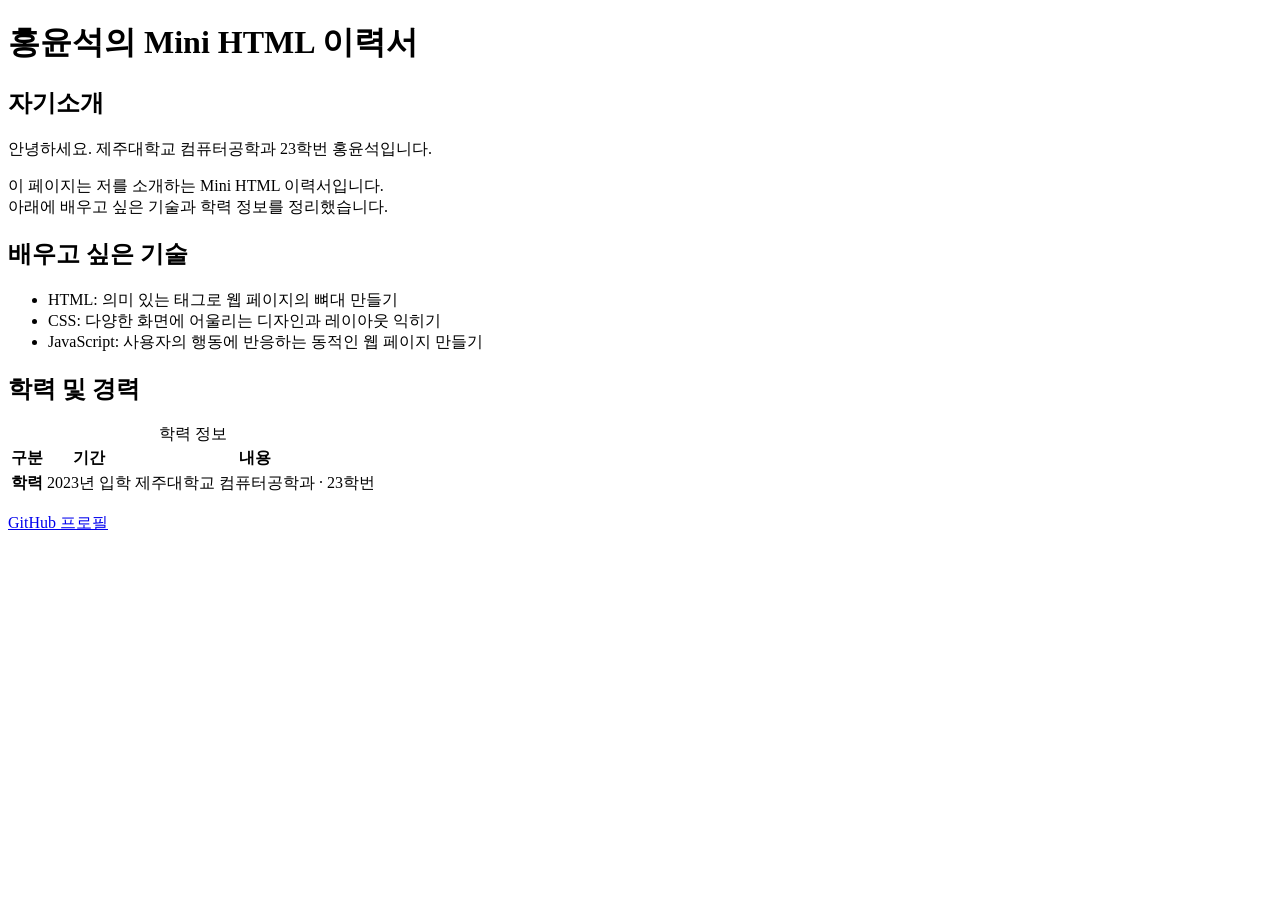
<file: index.html>
<!DOCTYPE html>
<html lang="ko">
<head><meta charset="UTF-8"><meta name="viewport" content="width=device-width, initial-scale=1.0"><meta http-equiv="refresh" content="0; url=week2/"><title>Mini 이력서</title></head>
<body><p><a href="week2/">Mini 이력서 보기</a></p></body>
</html>
</file>
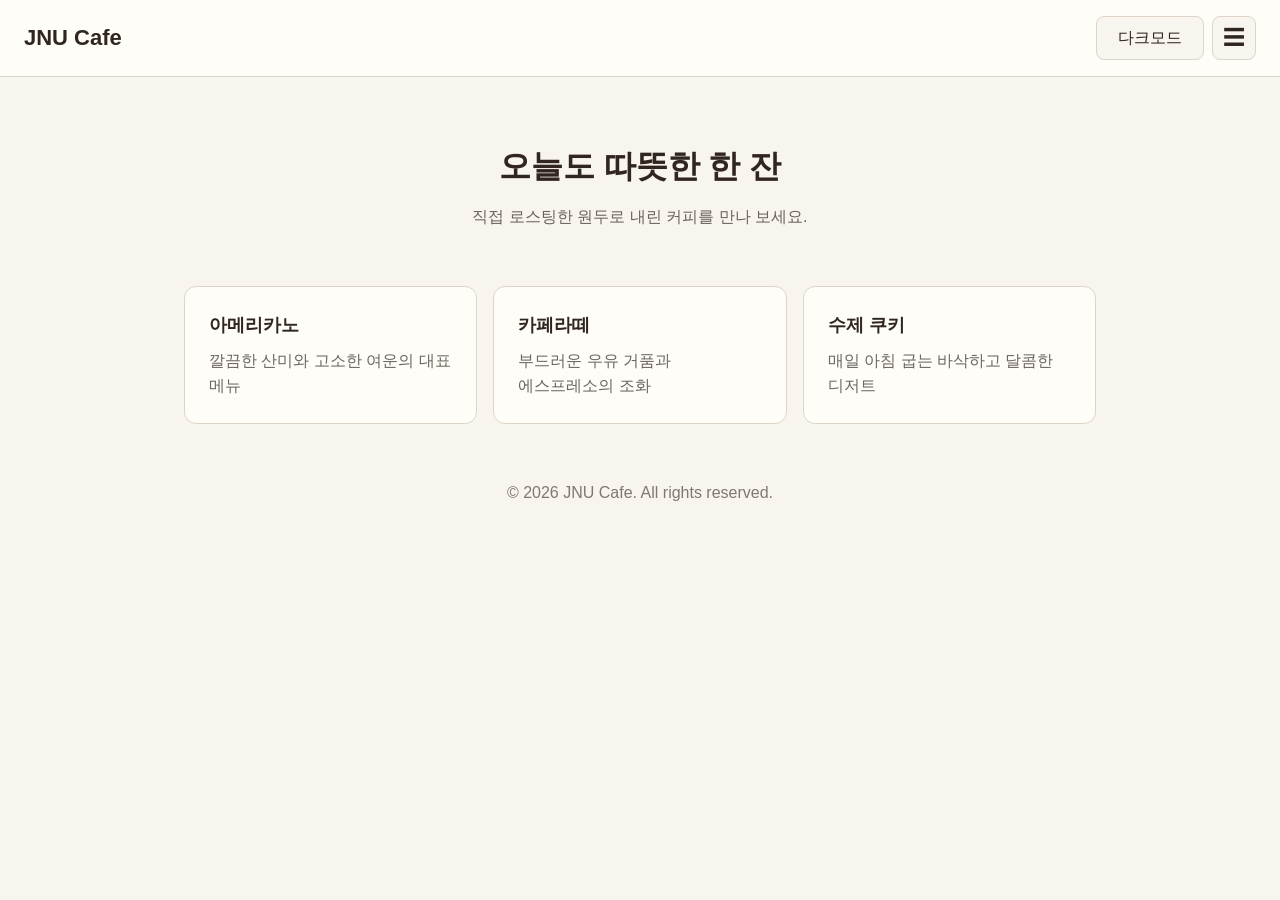
<file: week10/index.html>
<!DOCTYPE html>
<html lang="ko">
<head>
  <meta charset="UTF-8">
  <meta name="viewport" content="width=device-width, initial-scale=1.0">
  <title>10주차 실습 미션 - 햄버거 메뉴 · 다크모드 버튼</title>

  <style>
    /* ===== 기본 스타일 (수정 금지) ===== */
    * { margin: 0; padding: 0; box-sizing: border-box; }

    body {
      font-family: 'Noto Sans KR', sans-serif;
      line-height: 1.6;
      word-break: keep-all;
      background: var(--bg);
      color: var(--text);
    }

    ul { list-style: none; }
    a { color: inherit; text-decoration: none; }

    .header {
      display: flex;
      flex-wrap: wrap;
      align-items: center;
      justify-content: space-between;
      padding: 16px 24px;
      background: var(--card);
      border-bottom: 1px solid var(--border);
    }
    .logo { font-size: 22px; font-weight: 700; }
    .header-right { display: flex; align-items: center; gap: 8px; }
    .gnb { flex-basis: 100%; }

    .hero { padding: 64px 24px 32px; text-align: center; }
    .hero h1 { font-size: 32px; margin-bottom: 12px; }
    .hero p { opacity: 0.7; }

    .card-list {
      display: grid;
      grid-template-columns: repeat(auto-fit, minmax(240px, 1fr));
      gap: 16px;
      max-width: 960px;
      margin: 0 auto;
      padding: 24px;
    }
    .card {
      padding: 24px;
      background: var(--card);
      border: 1px solid var(--border);
      border-radius: 12px;
    }
    .card h2 { font-size: 18px; margin-bottom: 8px; }
    .card p { opacity: 0.7; }

    .footer { padding: 32px 24px; text-align: center; opacity: 0.6; }


    /* ===== 여기부터 실습 과제 작성 ===== */

    /* [미션 1-2] 햄버거 메뉴 CSS
       - .menu-btn : 메뉴 버튼 스타일
       - .gnb : 평소에는 숨김
       - .gnb.open : open 클래스가 붙으면 표시 */
    .menu-btn,
    .theme-btn {
      min-height: 44px;
      border: 1px solid var(--border);
      border-radius: 8px;
      background: var(--bg);
      color: var(--text);
      font: inherit;
      cursor: pointer;
    }

    .menu-btn {
      min-width: 44px;
      font-size: 22px;
      line-height: 1;
    }

    .gnb { display: none; }
    .gnb.open { display: block; margin-top: 12px; }

    .gnb ul {
      display: flex;
      flex-wrap: wrap;
      gap: 8px;
    }

    .gnb a {
      display: flex;
      align-items: center;
      min-height: 44px;
      padding: 0 12px;
      border-radius: 8px;
    }

    .gnb a:not([href]) { opacity: 0.65; }

    .menu-btn:hover,
    .theme-btn:hover,
    .gnb a[href]:hover {
      background: var(--border);
    }

    .menu-btn:focus-visible,
    .theme-btn:focus-visible,
    .gnb a:focus-visible {
      outline: 2px solid currentColor;
      outline-offset: 2px;
    }

    /* [미션 2-2] 다크모드 CSS
       - :root : 변수 정의 (--bg, --card, --text, --border) 라이트 색상
       - body.dark-mode : 같은 변수의 다크 색상으로 덮어쓰기
       - .theme-btn : 다크모드 버튼 스타일 */
    :root {
      --bg: #f8f5ef;
      --card: #fffdf8;
      --text: #30251f;
      --border: #dfd4c8;
    }

    body.dark-mode {
      --bg: #1c1714;
      --card: #27201b;
      --text: #f6ede1;
      --border: #4d4037;
    }

    .theme-btn {
      min-width: 108px;
      padding: 0 12px;
    }
  </style>
</head>
<body>

  <header class="header">
    <a class="logo" href="#">JNU Cafe</a>

    <div class="header-right">
      <!-- [미션 2-1] 다크모드 버튼 HTML (class="theme-btn", 문구: 다크모드) -->
      <button type="button" class="theme-btn">다크모드</button>

      <!-- [미션 1-1] 햄버거 메뉴 버튼 HTML (class="menu-btn", 문구: ☰ 문자를 복사해서 사용) -->
      <button type="button" class="menu-btn" aria-label="메뉴" aria-controls="main-menu" aria-expanded="false">☰</button>
    </div>

    <!-- [미션 1-1] 메뉴 nav HTML (class="gnb", 메뉴 4개: 홈 · 메뉴 · 매장 안내 · 문의) -->
    <nav class="gnb" id="main-menu" aria-label="주 메뉴">
      <ul>
        <li><a href="#">홈</a></li>
        <li><a href="#menu">메뉴</a></li>
        <li><a>매장 안내</a></li>
        <li><a>문의</a></li>
      </ul>
    </nav>
  </header>

  <main>
    <section class="hero">
      <h1>오늘도 따뜻한 한 잔</h1>
      <p>직접 로스팅한 원두로 내린 커피를 만나 보세요.</p>
    </section>

    <div class="card-list" id="menu">
      <article class="card">
        <h2>아메리카노</h2>
        <p>깔끔한 산미와 고소한 여운의 대표 메뉴</p>
      </article>
      <article class="card">
        <h2>카페라떼</h2>
        <p>부드러운 우유 거품과 에스프레소의 조화</p>
      </article>
      <article class="card">
        <h2>수제 쿠키</h2>
        <p>매일 아침 굽는 바삭하고 달콤한 디저트</p>
      </article>
    </div>
  </main>

  <footer class="footer">
    <p>&copy; 2026 JNU Cafe. All rights reserved.</p>
  </footer>


  <script>
    /* ===== 여기부터 실습 과제 작성 ===== */

    /* [미션 1-3] 햄버거 메뉴 JS
       - 메뉴 버튼과 .gnb 요소를 변수에 저장
       - 버튼을 클릭하면 .gnb 에 open 클래스 켜기/끄기 */
    const menuButton = document.querySelector('.menu-btn');
    const gnb = document.querySelector('.gnb');

    menuButton.addEventListener('click', () => {
      const isOpen = gnb.classList.toggle('open');
      menuButton.setAttribute('aria-expanded', String(isOpen));
    });

    /* [미션 2-3] 다크모드 버튼 JS
       - 다크모드 버튼을 변수에 저장
       - 버튼을 클릭하면 body 에 dark-mode 클래스 켜기/끄기
       - 현재 모드에 맞게 버튼 문구 바꾸기 (다크모드 ↔ 라이트모드) */
    const themeButton = document.querySelector('.theme-btn');

    themeButton.addEventListener('click', () => {
      const isDarkMode = document.body.classList.toggle('dark-mode');
      themeButton.textContent = isDarkMode ? '라이트모드' : '다크모드';
    });
  </script>
</body>
</html>
</file>
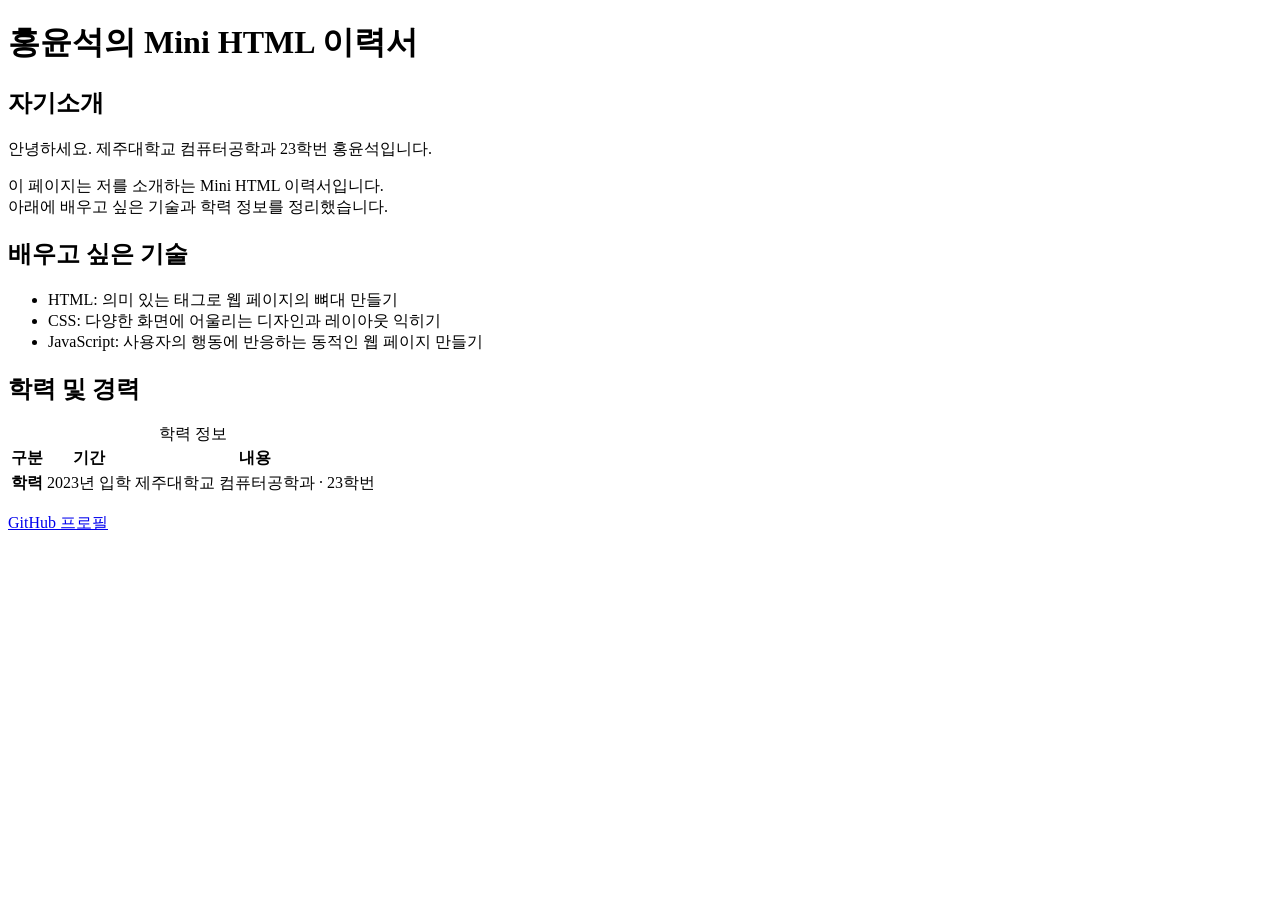
<file: week2/index.html>
<!DOCTYPE html>
<html lang="ko">
<head>
  <meta charset="UTF-8">
  <meta name="viewport" content="width=device-width, initial-scale=1.0">
  <meta name="description" content="홍윤석의 Mini HTML 이력서">
  <title>홍윤석 | Mini HTML 이력서</title>
</head>
<body>
  <h1>홍윤석의 Mini HTML 이력서</h1>

  <h2>자기소개</h2>
  <p>안녕하세요. 제주대학교 컴퓨터공학과 23학번 홍윤석입니다.</p>
  <p>이 페이지는 저를 소개하는 Mini HTML 이력서입니다.<br>아래에 배우고 싶은 기술과 학력 정보를 정리했습니다.</p>

  <h2>배우고 싶은 기술</h2>
  <ul>
    <li>HTML: 의미 있는 태그로 웹 페이지의 뼈대 만들기</li>
    <li>CSS: 다양한 화면에 어울리는 디자인과 레이아웃 익히기</li>
    <li>JavaScript: 사용자의 행동에 반응하는 동적인 웹 페이지 만들기</li>
  </ul>

  <h2>학력 및 경력</h2>
  <table>
    <caption>학력 정보</caption>
    <thead>
      <tr>
        <th scope="col">구분</th>
        <th scope="col">기간</th>
        <th scope="col">내용</th>
      </tr>
    </thead>
    <tbody>
      <tr>
        <th scope="row">학력</th>
        <td>2023년 입학</td>
        <td>제주대학교 컴퓨터공학과 · 23학번</td>
      </tr>
    </tbody>
  </table>

  <p><a href="https://github.com/winstar0070">GitHub 프로필</a></p>
</body>
</html>
</file>
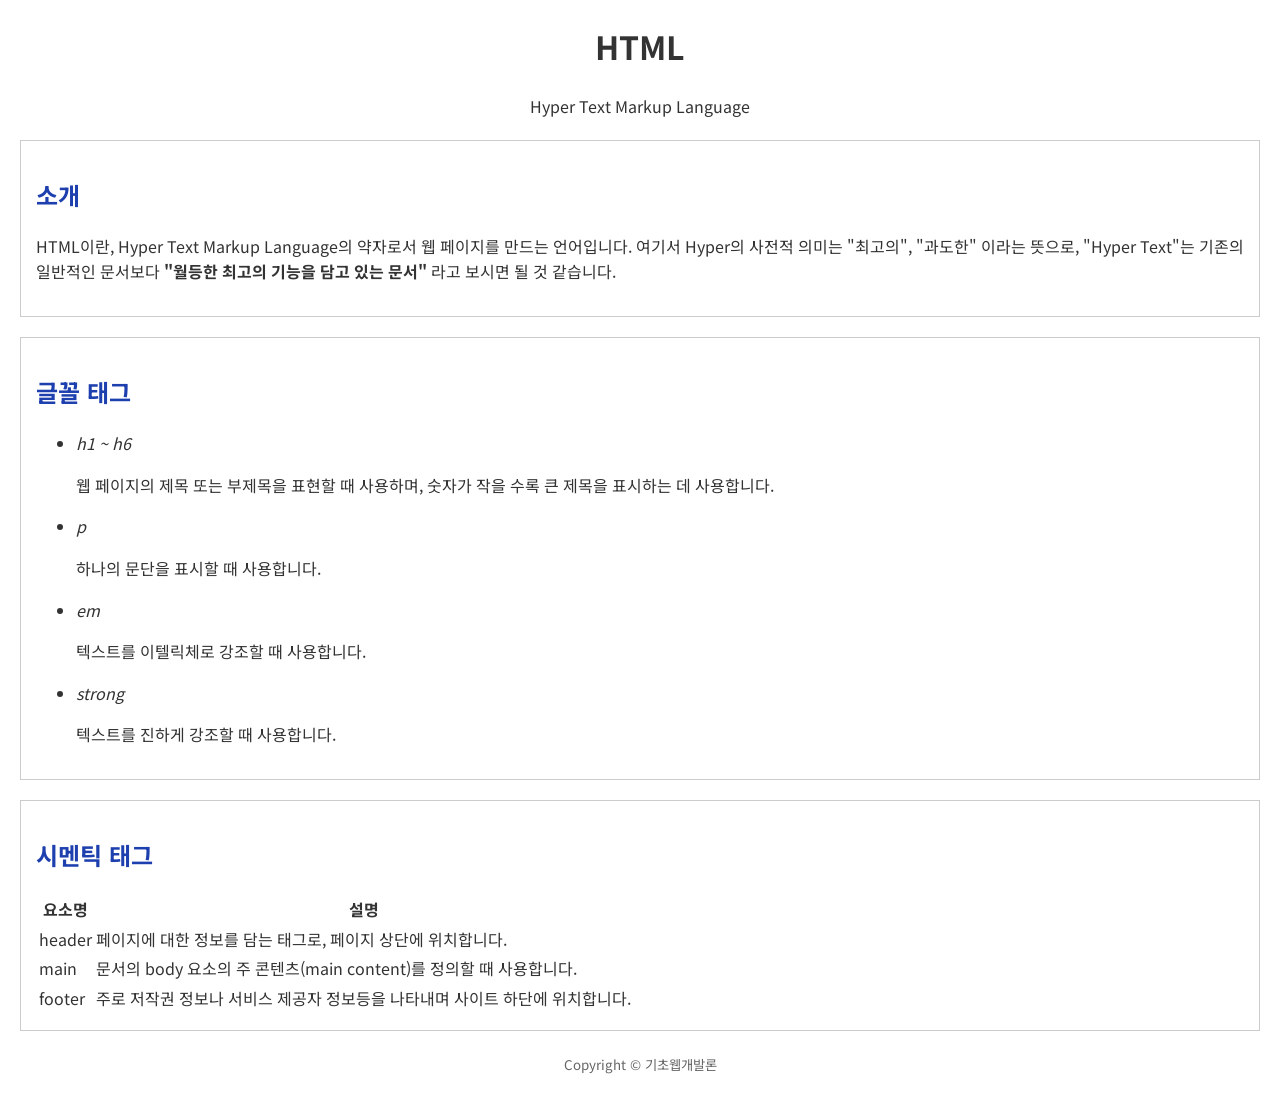
<file: week4/index.html>
<!doctype html>
<html lang="ko">
  <head>
    <meta charset="UTF-8">
    <meta name="viewport" content="width=device-width, initial-scale=1.0">
    <title>나만의 프로필 카드 - Week 4</title>
    <!-- Google Fonts -->
    <link rel="preconnect" href="https://fonts.googleapis.com">
    <link rel="preconnect" href="https://fonts.gstatic.com" crossorigin>
    <link href="https://fonts.googleapis.com/css2?family=Noto+Sans+KR:wght@100..900&amp;display=swap" rel="stylesheet">
    <!-- Internal Style Sheet -->
    <style>
      /* 기본 선택자와 폰트·텍스트 속성 5가지 */
      body {
        margin: 20px;
        font-family: "Noto Sans KR", sans-serif;
        font-size: 16px;
        font-weight: 400;
        line-height: 1.6;
        color: #333;
      }

      /* 클래스 선택자 3개 */
      .page-header {
        text-align: center;
      }

      /* 박스 모델 */
      .card {
        margin: 20px 0;
        padding: 15px;
        border: 1px solid #ccc;
      }

      .page-footer {
        color: #666;
        text-align: center;
      }

      /* 결합 선택자: 자식 선택자 */
      .card > h2 {
        color: #1e40af;
      }
    </style>
    
  </head>
  <body>
    <header class="page-header">
      <h1>HTML</h1>
      <span>Hyper Text Markup Language</span>
    </header>
    <main>
      <section class="card">
        <h2>소개</h2>
        <p>
          HTML이란, Hyper Text Markup Language의 약자로서 웹 페이지를 만드는
          언어입니다. 여기서 Hyper의 사전적 의미는 "최고의", "과도한" 이라는
          뜻으로, "Hyper Text"는 기존의 일반적인 문서보다
          <strong>"월등한 최고의 기능을 담고 있는 문서"</strong> 라고 보시면 될
          것 같습니다.
        </p>
      </section>

      <section class="card">
        <h2>글꼴 태그</h2>
        <ul>
          <li>
            <em>h1 ~ h6</em>
            <p>
              웹 페이지의 제목 또는 부제목을 표현할 때 사용하며, 숫자가 작을
              수록 큰 제목을 표시하는 데 사용합니다.
            </p>
          </li>
          <li>
            <em>p</em>
            <p>하나의 문단을 표시할 때 사용합니다.</p>
          </li>
          <li>
            <em>em</em>
            <p>텍스트를 이텔릭체로 강조할 때 사용합니다.</p>
          </li>
          <li>
            <em>strong</em>
            <p>텍스트를 진하게 강조할 때 사용합니다.</p>
          </li>
        </ul>
      </section>

      <section class="card">
        <h2>시멘틱 태그</h2>
        <table>
          <thead>
            <tr>
              <th scope="col">요소명</th>
              <th scope="col">설명</th>
            </tr>
          </thead>
          <tbody>
            <tr>
              <td>header</td>
              <td>
                페이지에 대한 정보를 담는 태그로, 페이지 상단에 위치합니다.
              </td>
            </tr>
            <tr>
              <td>main</td>
              <td>
                문서의 body 요소의 주 콘텐츠(main content)를 정의할 때
                사용합니다.
              </td>
            </tr>
            <tr>
              <td>footer</td>
              <td>
                주로 저작권 정보나 서비스 제공자 정보등을 나타내며 사이트 하단에
                위치합니다.
              </td>
            </tr>
          </tbody>
        </table>
      </section>
    </main>
    <footer class="page-footer">
      <small>Copyright &copy; 기초웹개발론</small>
    </footer>
  </body>
</html>
</file>
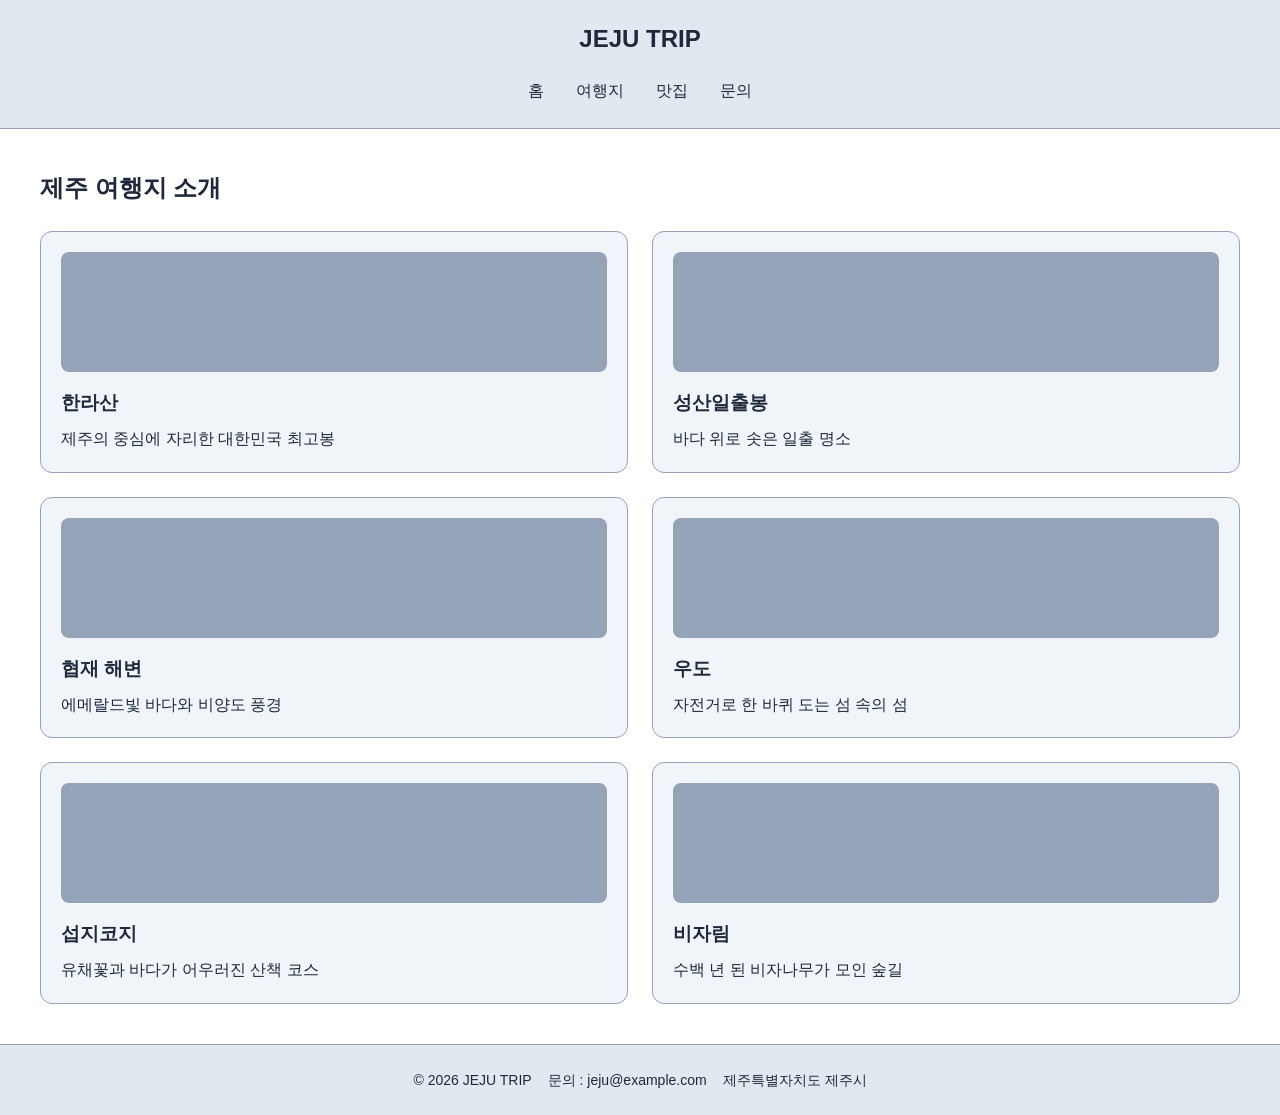
<file: week8/index.html>
<!DOCTYPE html>
<html lang="ko">
<head>
  <meta charset="UTF-8">
  <meta name="viewport" content="width=device-width, initial-scale=1.0">

  <title>제주 여행지 소개</title>

  <style>
    /* ============================================================
        기본 스타일 - 이 영역은 수정하지 않습니다
       ============================================================ */
    * { margin: 0; padding: 0; box-sizing: border-box; }

    body {
      font-family: "Noto Sans KR", "Malgun Gothic", sans-serif;
      font-size: 16px;
      line-height: 1.6;
    }

    header {
      padding: 20px 40px;
      border-bottom: 1px solid #94a3b8;
    }
    .logo { font-size: 24px; }
    .menu { list-style: none; }
    .menu li { padding: 4px 12px; }
    .menu a { color: inherit; text-decoration: none; }

    main { padding: 40px; }
    main h2 { margin-bottom: 24px; }

    .card-list { list-style: none; }
    .card {
      padding: 20px;
      border: 1px solid #94a3b8;
      border-radius: 12px;
    }
    .thumb {
      height: 120px;
      margin-bottom: 16px;
      border-radius: 8px;
      background: #94a3b8;
    }
    .card h3 { margin-bottom: 8px; }

    footer {
      padding: 24px 40px;
      border-top: 1px solid #94a3b8;
      font-size: 14px;
    }


    /* ============================================================
        여기부터 실습 과제 작성 ( 적용 값은 JNUclass 과제 안내 확인 )
      ============================================================ */

    /* [flex 레이아웃] body, main */
    :root {
      color-scheme: light;
      --bg: #ffffff;
      --text: #1e293b;
      --header-footer-bg: #e2e8f0;
      --card-bg: #f1f5f9;
    }

    body {
      display: flex;
      flex-direction: column;
      min-height: 100vh;
      background-color: var(--bg);
      color: var(--text);
    }

    main { flex: 1; }

    header, footer { background-color: var(--header-footer-bg); }
    .card { background-color: var(--card-bg); }

    /* [PC 기준] GNB ( .menu ), 카드 그리드 ( .card-list ), 푸터 ( footer ) */
    header {
      display: flex;
      align-items: center;
      justify-content: space-between;
      gap: 24px;
    }

    .menu {
      display: flex;
      flex-direction: row;
      flex-wrap: wrap;
      font-size: 18px;
      gap: 16px;
    }

    .card-list {
      display: grid;
      grid-template-columns: repeat(3, minmax(0, 1fr));
      gap: 24px;
    }

    footer {
      display: flex;
      flex-direction: row;
      flex-wrap: wrap;
      justify-content: space-between;
      gap: 16px;
    }


    /* [태블릿] 미디어 쿼리 (중단점) 및 디자인 적용 */
    @media screen and (max-width: 1439px) {
      header {
        flex-direction: column;
        gap: 16px;
      }

      .menu {
        font-size: 16px;
        gap: 8px;
      }

      .card-list {
        grid-template-columns: repeat(2, minmax(0, 1fr));
      }

      footer {
        justify-content: center;
        text-align: center;
      }
    }


    /* [모바일] 미디어 쿼리 (중단점) 및 디자인 적용 */
    @media screen and (max-width: 767px) {
      header, main, footer { padding: 20px; }

      .menu {
        flex-direction: column;
        font-size: 14px;
        align-items: center;
      }

      .card-list {
        grid-template-columns: minmax(0, 1fr);
        gap: 16px;
      }

      footer {
        flex-direction: column;
        align-items: center;
        gap: 8px;
      }
    }


    /* [다크모드] 미디어 쿼리 및 CSS 변수 방식 적용 */
    @media (prefers-color-scheme: dark) {
      :root {
        color-scheme: dark;
        --bg: #0f172a;
        --text: #e2e8f0;
        --header-footer-bg: #334155;
        --card-bg: #1e293b;
      }
    }


  </style>
</head>
<body>

  <header>
    <h1 class="logo">JEJU TRIP</h1>
    <nav>
      <ul class="menu">
        <li><a href="#">홈</a></li>
        <li><a href="#">여행지</a></li>
        <li><a href="#">맛집</a></li>
        <li><a href="#">문의</a></li>
      </ul>
    </nav>
  </header>

  <main>
    <h2>제주 여행지 소개</h2>
    <ul class="card-list">
      <li class="card">
        <div class="thumb"></div>
        <h3>한라산</h3>
        <p>제주의 중심에 자리한 대한민국 최고봉</p>
      </li>
      <li class="card">
        <div class="thumb"></div>
        <h3>성산일출봉</h3>
        <p>바다 위로 솟은 일출 명소</p>
      </li>
      <li class="card">
        <div class="thumb"></div>
        <h3>협재 해변</h3>
        <p>에메랄드빛 바다와 비양도 풍경</p>
      </li>
      <li class="card">
        <div class="thumb"></div>
        <h3>우도</h3>
        <p>자전거로 한 바퀴 도는 섬 속의 섬</p>
      </li>
      <li class="card">
        <div class="thumb"></div>
        <h3>섭지코지</h3>
        <p>유채꽃과 바다가 어우러진 산책 코스</p>
      </li>
      <li class="card">
        <div class="thumb"></div>
        <h3>비자림</h3>
        <p>수백 년 된 비자나무가 모인 숲길</p>
      </li>
    </ul>
  </main>

  <footer>
    <p>© 2026 JEJU TRIP</p>
    <p>문의 : jeju@example.com</p>
    <p>제주특별자치도 제주시</p>
  </footer>

</body>
</html>
</file>
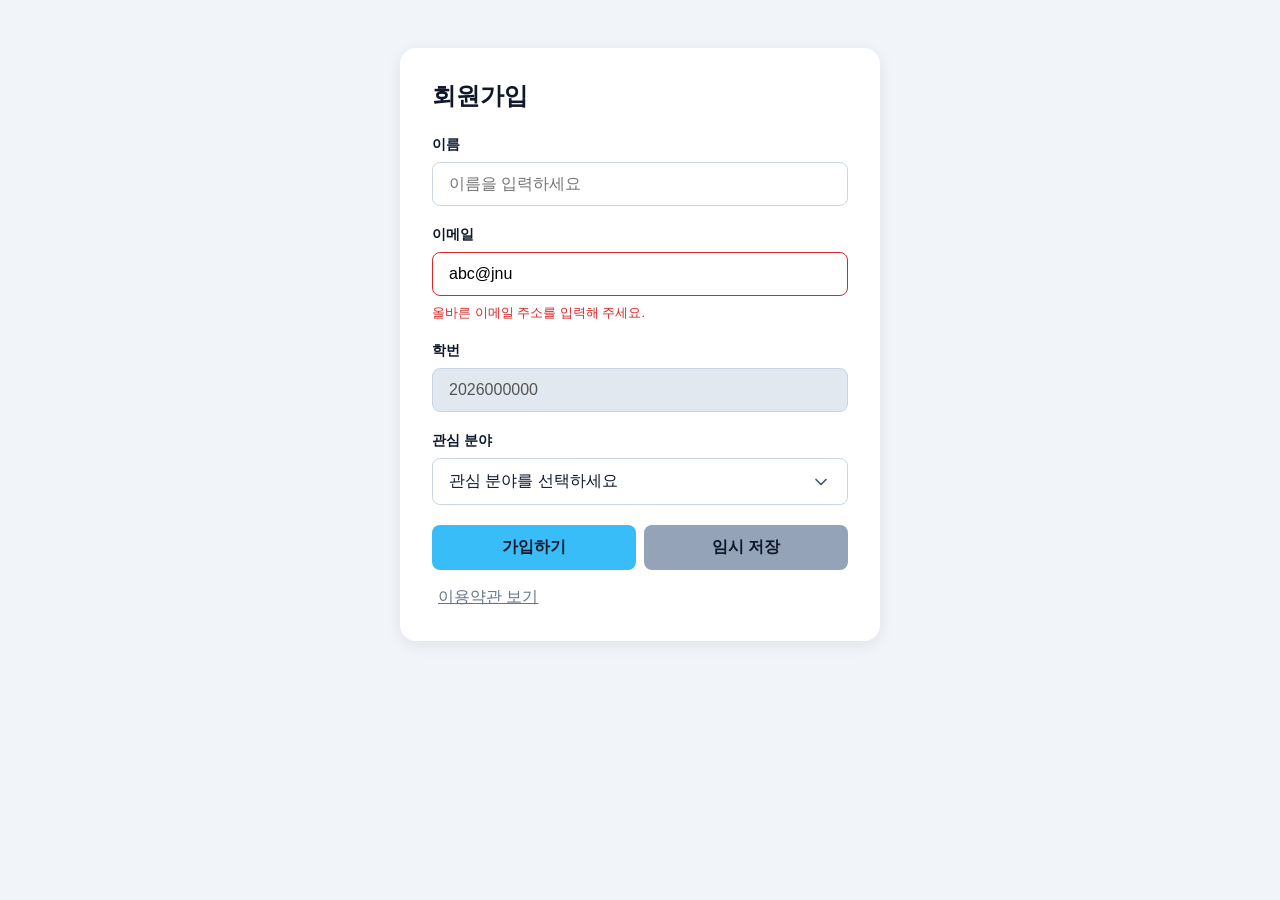
<file: week9/index.html>
<!DOCTYPE html>
<html lang="ko">
<head>
    <meta charset="UTF-8">
    <meta name="viewport" content="width=device-width, initial-scale=1.0">
    <title>9주차 실습 - 폼 · 콤보박스 · 모달</title>
    <style>
    /* ===== reset ===== */
    *, *::before, *::after { box-sizing: border-box; }
    body, h1, h2, p, ul { margin: 0; padding: 0; }
    ul { list-style: none; }
    button, input { font: inherit; }

    /* ===== 기본 레이아웃 (수정 금지) ===== */
    body {
        font-family: 'Noto Sans KR', sans-serif;
        background: #f1f5f9;
        color: #0f172a;
        padding: 48px 16px;
    }
    .container {
        max-width: 480px;
        margin: 0 auto;
        padding: 32px;
        background: #fff;
        border-radius: 16px;
        box-shadow: 0 4px 16px rgba(15, 23, 42, 0.08);
    }
    h1 { font-size: 24px; margin-bottom: 24px; }
    .field { margin-bottom: 20px; }
    .field label {
        display: block;
        margin-bottom: 8px;
        font-size: 14px;
        font-weight: 700;
    }
    input {
        width: 100%;
        padding: 12px 16px;
        border: 1px solid #cbd5e1;
        border-radius: 8px;
    }
    .btn-row { display: flex; gap: 8px; margin-top: 8px; }
    .btn {
        flex: 1;
        padding: 12px;
        border: none;
        border-radius: 8px;
        background: #38bdf8;
        color: #0f172a;
        font-weight: 700;
        cursor: pointer;
    }
    .link-btn {
        margin-top: 16px;
        border: none;
        background: none;
        color: #64748b;
        text-decoration: underline;
        cursor: pointer;
    }

    /* ===== 여기부터 실습 과제 작성 ===== */

    /* [미션 1] 인풋 상태 스타일 (:focus · :disabled · .error · 오류 문구 표시) */
    input:focus {
        outline: 2px solid #38bdf8;
    }

    input:disabled {
        background-color: #e2e8f0;
        cursor: not-allowed;
    }

    .field.error input {
        border-color: #dc2626;
    }

    .field.error input:focus {
        outline-color: #dc2626;
    }

    .msg { display: none; }

    .field.error .msg {
        display: block;
        margin-top: 8px;
        color: #dc2626;
        font-size: 13px;
    }

    /* [미션 2] 버튼 상태 스타일 (:hover · :active · :disabled) */

    .btn:hover:not(:disabled) {
        background-color: #0ea5e9;
    }

    .btn:active:not(:disabled) {
        background-color: #0284c7;
    }

    .btn:disabled {
        background-color: #94a3b8;
        cursor: not-allowed;
    }

    /* [미션 3] 콤보박스 구조 · 목록 · 열림 상태 (relative · absolute 겹침 배치 · .open 목록 표시 · 화살표 회전) */
    .combo { position: relative; }

    .combo-btn {
        display: flex;
        align-items: center;
        justify-content: space-between;
        width: 100%;
        padding: 12px 16px;
        border: 1px solid #cbd5e1;
        border-radius: 8px;
        background: #fff;
        color: inherit;
        cursor: pointer;
    }

    .combo-btn img { width: 20px; height: 20px; }

    .combo-list {
        display: none;
        position: absolute;
        top: 100%;
        left: 0;
        width: 100%;
        z-index: 10;
        border: 1px solid #cbd5e1;
        border-radius: 8px;
        background: #fff;
        box-shadow: 0 4px 12px rgba(15, 23, 42, 0.12);
        overflow: hidden;
    }

    .combo-list li { padding: 12px 16px; }
    .combo.open .combo-list { display: block; }
    .combo.open .combo-btn img { transform: rotate(180deg); }

    /* [미션 4] 모달 딤드 · 박스 · 열림 상태 (position: fixed · flex 가운데 정렬 · .open 표시) */
    .modal {
        display: none;
        position: fixed;
        inset: 0;
        z-index: 100;
        padding: 24px;
        background: rgba(15, 23, 42, 0.55);
        justify-content: center;
        align-items: center;
    }

    .modal.open { display: flex; }

    .modal-box {
        position: relative;
        width: 100%;
        max-width: 480px;
        max-height: 100%;
        overflow-y: auto;
        padding: 36px;
        border-radius: 16px;
        background: #fff;
        box-shadow: 0 12px 32px rgba(15, 23, 42, 0.2);
    }

    .modal-box .close {
        position: absolute;
        top: 12px;
        right: 12px;
        display: grid;
        place-items: center;
        padding: 8px;
        border: none;
        background: transparent;
        cursor: pointer;
    }

    .close img { width: 20px; height: 20px; }
    .modal-box h2 { margin-bottom: 16px; padding-right: 16px; }
    .modal-box p { line-height: 1.6; }

    </style>
</head>
<body>
    <div class="container">
    <h1>회원가입</h1>

    <div class="field">
            <label for="name">이름</label>
            <input type="text" id="name" placeholder="이름을 입력하세요">
    </div>

    <!-- [미션 1] 이메일 field 에 error 클래스와 오류 문구(.msg) 추가 -->
    <div class="field error">
            <label for="email">이메일</label>
            <input type="email" id="email" value="abc@jnu" aria-invalid="true" aria-describedby="email-msg">
            <p class="msg" id="email-msg">올바른 이메일 주소를 입력해 주세요.</p>
    </div>

    <!-- [미션 1] 학번 input 에 disabled 속성 추가 -->
    <div class="field">
            <label for="student-id">학번</label>
            <input type="text" id="student-id" value="2026000000" disabled>
    </div>

    <div class="field">
        <label for="interest">관심 분야</label>
        <!-- [미션 3] 여기에 div 콤보박스 작성 (.combo > .combo-btn + ul.combo-list) -->
        <!-- 화살표는 arrow.svg 를 img 로 삽입 -->
        <!-- .combo 에 open 클래스를 붙여 열림 상태 확인, 제출 시엔 open 클래스 없는 상태로 제출 -->
        <div class="combo">
        <button type="button" class="combo-btn" id="interest">
            관심 분야를 선택하세요
            <img src="arrow.svg" alt="화살표">
        </button>
        <ul class="combo-list">
            <li>웹 개발</li>
            <li>앱 개발</li>
            <li>인공지능</li>
        </ul>
    </div>

    </div>

    <div class="btn-row">
        <button class="btn">가입하기</button>
        <!-- [미션 2] 임시 저장 버튼에 disabled 속성 추가 -->
        <button class="btn" disabled>임시 저장</button>
    </div>

    <button class="link-btn">이용약관 보기</button>
    </div>

    <!-- [미션 4] 여기에 모달 작성 (.modal > .modal-box > button.close + h2 + p) -->
    <!-- 닫기 아이콘은 close.svg 를 button.closed안에 img로 삽입 -->
    <!-- .modal 에 open 클래스를 붙여 열림 상태 확인, 제출 시엔 open 클래스 없는 상태로 제출 -->
    <div class="modal">
        <div class="modal-box" role="dialog" aria-modal="true" aria-labelledby="modal-title">
        <button type="button" class="close" aria-label="닫기">
            <img src="close.svg" alt="닫기">
        </button>
        <h2 id="modal-title">이용약관</h2>
        <p>서비스 이용 시 다른 이용자를 존중하고, 가입 정보는 정확하게 입력해 주세요.</p>
        </div>
    </div>

</body>
</html>
</file>
